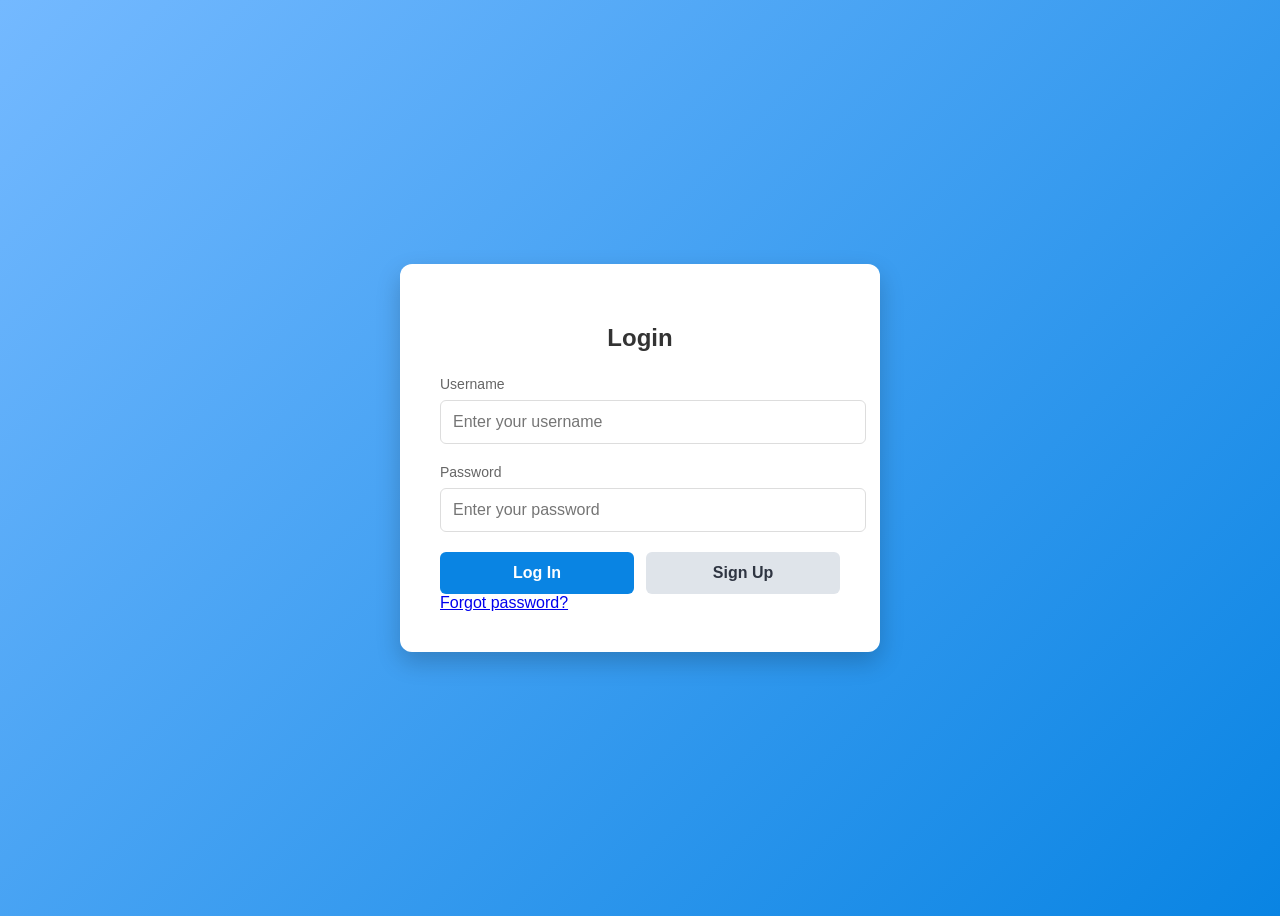
<file: index.html>
<!DOCTYPE html>
<html lang="en">
<head>
    <meta charset="UTF-8">
    <meta name="viewport" content="width=device-width, initial-scale=1.0">
    <title>Login</title>
    <style>
        body { background: linear-gradient(135deg, #74b9ff, #0984e3); height: 100vh; display: flex; justify-content: center; align-items: center; font-family: 'Segoe UI', Tahoma, Geneva, Verdana, sans-serif; }
        .login-container { background: #ffffff; padding: 40px; border-radius: 12px; box-shadow: 0 10px 25px rgba(0, 0, 0, 0.2); width: 100%; max-width: 400px; }
        .login-container h2 { margin-bottom: 24px; color: #333; text-align: center; }
        .input-group { margin-bottom: 20px; }
        .input-group label { display: block; margin-bottom: 8px; color: #666; font-size: 14px; }
        .input-group input { width: 100%; padding: 12px; border: 1px solid #ddd; border-radius: 6px; font-size: 16px; outline: none; }
        .button-group { display: flex; gap: 12px; }
        .btn { flex: 1; padding: 12px; border: none; border-radius: 6px; font-size: 16px; font-weight: bold; cursor: pointer; text-align: center; text-decoration: none; display: inline-block; }
        .login-btn { background: #0984e3; color: white; }
        .login-btn:hover { background: #006bbf; }
        .signup-link-btn { background: #dfe4ea; color: #2f3542; }
        .signup-link-btn:hover { background: #ced6e0; }
    </style>
</head>
<body>
    <div class="login-container">
        <h2>Login</h2>
        <!-- Wrap inputs in a form pointing to your backend login processor -->
        <form action="login.php" method="POST">
            <div class="input-group">
                <label for="username">Username</label>
                <input type="text" id="username" name="username" placeholder="Enter your username" required>
            </div>
            <div class="input-group">
                <label for="password">Password</label>
                <input type="password" id="password" name="password" placeholder="Enter your password" required>
            </div>
            <div class="button-group">
                <button type="submit" class="btn login-btn">Log In</button>
                <a href="SignUp.html" class="btn signup-link-btn">Sign Up</a>
            </div>
            <div class="forgot-password">
                <a href="forgotPassword">Forgot password?</a>
            </div>
        </form>
    </div>
</body>
</html>
</file>
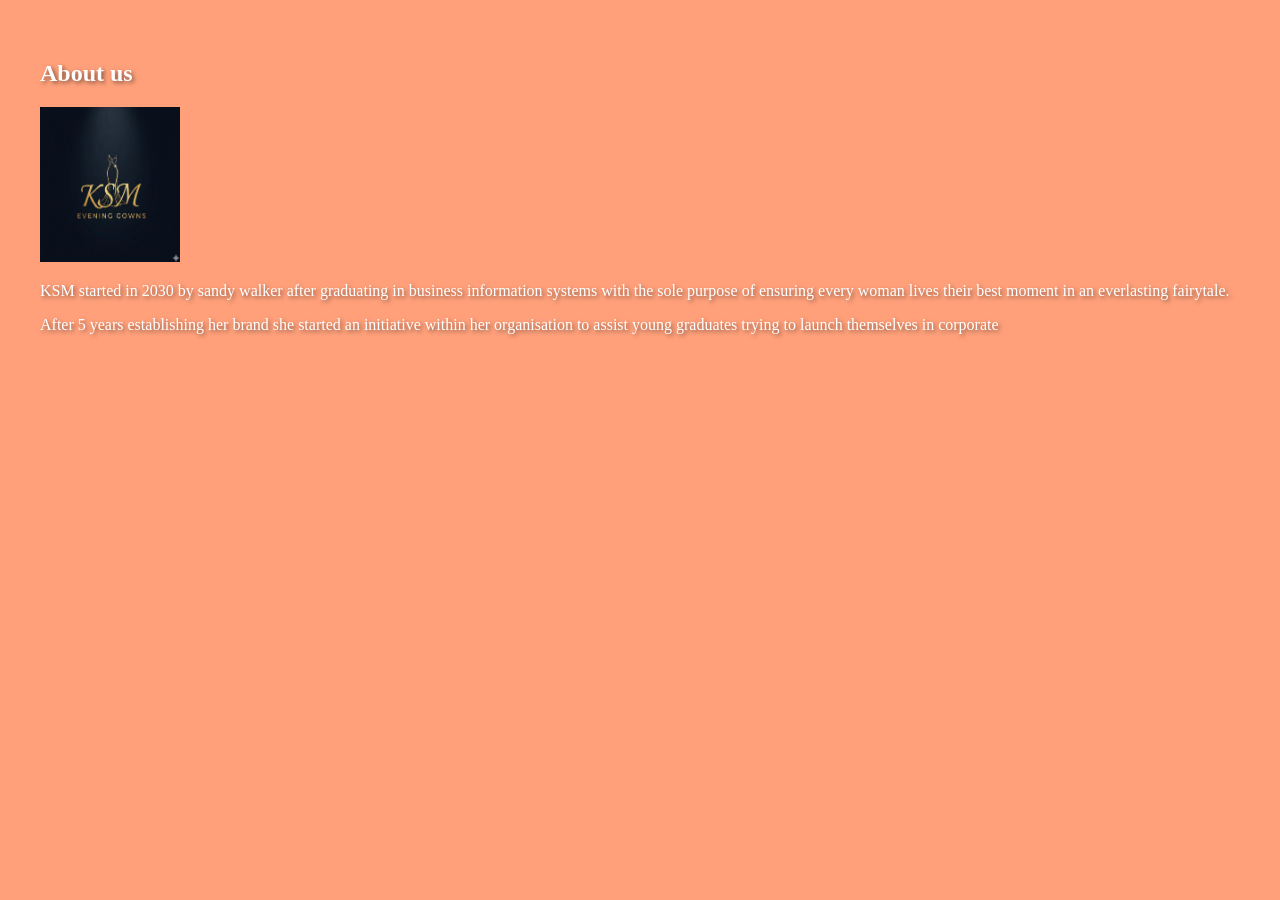
<file: about us.html>
<!DOCTYPE html>
<html>

<head>
    <title> About Us </title>
</head>

<body>
	<body>
    <div class="background-slideshow">
        <div class="slide"></div>
        <div class="slide"></div>
        <div class="slide"></div>
    </div>

    <HEADER>
        

<style>
    body {
        margin: 0;
        padding: 0;
        background-color: lightsalmon; /* Fallback color */
    }

    .background-slideshow {
        position:fixed;
        top: 0;
        left: 0;
        width: 100%;
        height: 100%;
        z-index: -1; /* Keeps the images behind your text */
    }

    .slide {
        position: absolute;
        width: 100%;
        height: 100%;
        background-size: cover;
        background-position: center;
        opacity: 0;
        animation: slideAnimation 15s infinite; /* 15 seconds total loop */
    }

    /* Add your image URLs here */
    .slide:nth-child(1) { 
        background-image: url('Screenshot 2026-02-28 220915.png'); 
        animation-delay: 0s; 
    }
    .slide:nth-child(2) { 
        background-image: url('Screenshot 2026-03-03 134225.png' ); 
        animation-delay: 5s; 
    }
    .slide:nth-child(3) { 
        background-image: url('Screenshot 2026-02-28 221221.png'); 
        animation-delay: 10s; 
    }

    @keyframes slideAnimation {
        0% { opacity: 0; }
        10% { opacity: 1; }  /* Fade in */
        33% { opacity: 1; }  /* Stay visible */
        43% { opacity: 0; }  /* Fade out */
        100% { opacity: 0; }
    }

    /* Ensuring text is readable over images */
    header {
        position: relative;
        color: white;
        text-shadow: 2px 2px 4px rgba(0,0,0,0.5);
        padding: 20px;
    }
</style>
<HEADER>
					<H2>About us</H2>
				<IMG src="Screenshot 2026-02-28 221221.png" HEIGHT="155" WIDTH="140" CLASS="TextWrap">
			<p> KSM started in 2030 by sandy walker after graduating in business information systems with the sole purpose of ensuring every woman lives their best moment in an everlasting fairytale.							</P>
									
				<p>After 5 years establishing her brand she started an initiative within her organisation to assist young graduates trying to launch themselves in corporate</p> 
		 
   </body>
<STYLE>	

</STYLE> 
</html>
</file>
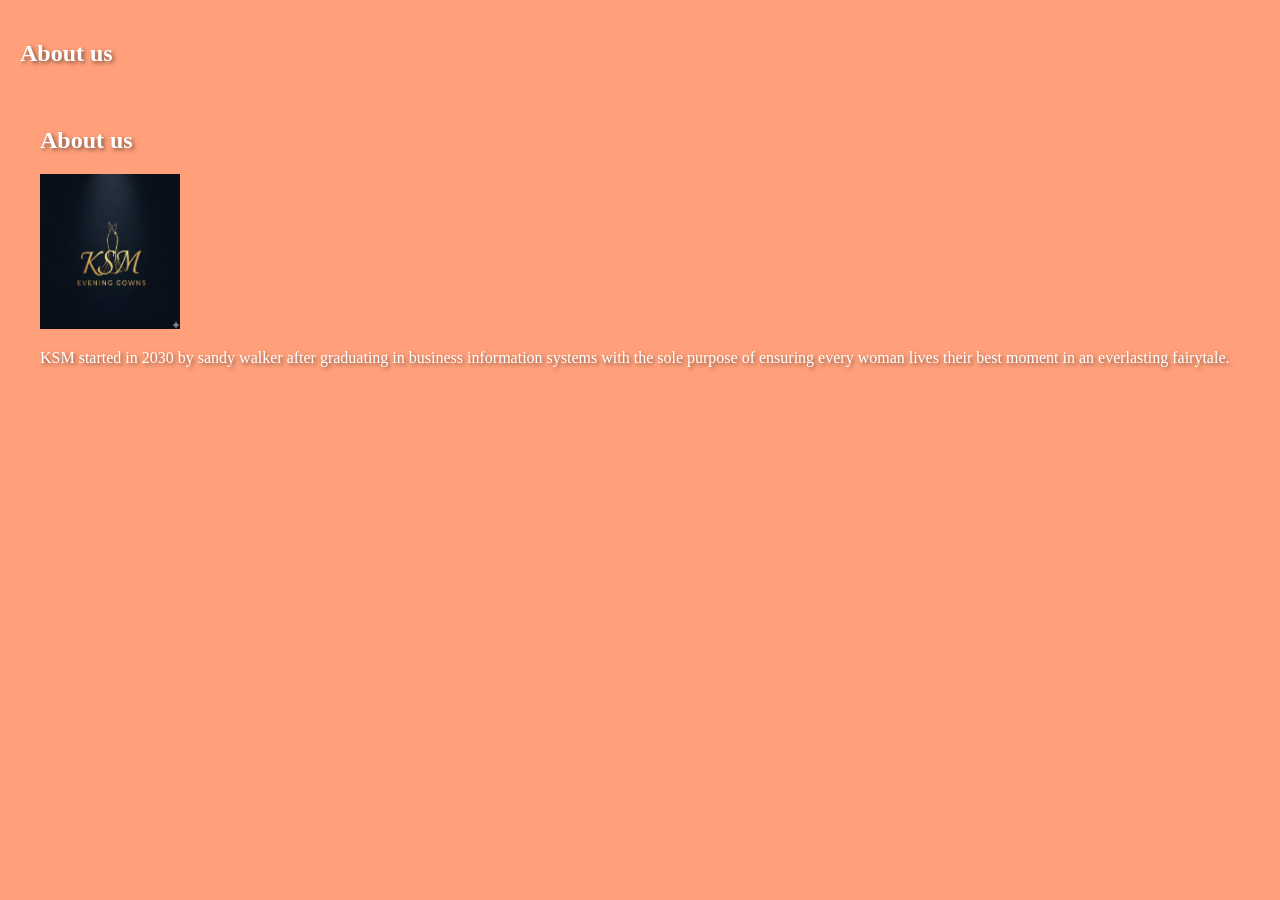
<file: about.html>
<!DOCTYPE html>
<html>

<head>
    <title> About Us </title>
</head>

<body>
	<body>
    <div class="background-slideshow">
        <div class="slide"></div>
        <div class="slide"></div>
        <div class="slide"></div>
    </div>

    <HEADER>
        <h2>About us</h2>

<style>
    body {
        margin: 0;
        padding: 0;
        background-color: lightsalmon; /* Fallback color */
    }

    .background-slideshow {
        position: fixed;
        top: 0;
        left: 0;
        width: 100%;
        height: 100%;
        z-index: -1; /* Keeps the images behind your text */
    }

    .slide {
        position: absolute;
        width: 100%;
        height: 100%;
        background-size: cover;
        background-position: center;
        opacity: 0;
        animation: slideAnimation 15s infinite; /* 15 seconds total loop */
    }

    /* Add your image URLs here */
    .slide:nth-child(1) { 
        background-image: url('Screenshot 2026-02-28 220915.png'); 
        animation-delay: 0s; 
    }
    .slide:nth-child(2) { 
        background-image: url('Screenshot 2026-03-07 092923.png'); 
        animation-delay: 5s; 
    }
    .slide:nth-child(3) { 
        background-image: url('Gemini_Generated_Image_6ai8lu6ai8lu6ai8.png'); 
        animation-delay: 10s; 
    }

    @keyframes slideAnimation {
        0% { opacity: 0; }
        10% { opacity: 1; }  /* Fade in */
        33% { opacity: 1; }  /* Stay visible */
        43% { opacity: 0; }  /* Fade out */
        100% { opacity: 0; }
    }

    /* Ensuring text is readable over images */
    header {
        position: relative;
        color: white;
        text-shadow: 2px 2px 4px rgba(0,0,0,0.5);
        padding: 20px;
    }
</style>
<HEADER>
					<H2>About us</H2>
				<IMG src="Screenshot 2026-02-28 221221.png" HEIGHT="155" WIDTH="140" CLASS="TextWrap">
			<p> KSM started in 2030 by sandy walker after graduating in business information systems with the sole purpose of ensuring every woman lives their best moment in an everlasting fairytale.							</P>
									
		 
   </body>
<STYLE>			
			BODY{background-color:lightsalmon;}
        
</STYLE> 
</html>
</file>
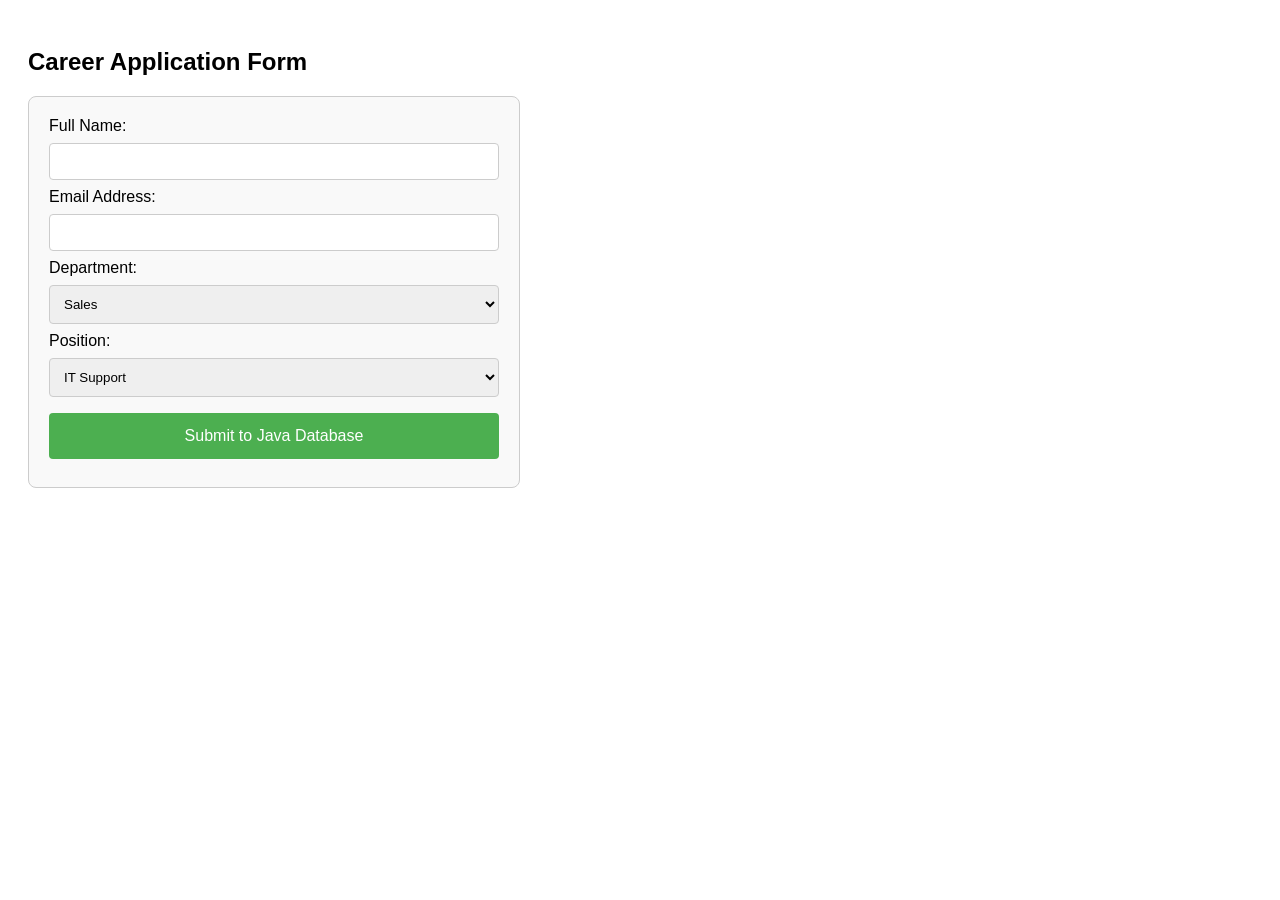
<file: careers.html>
<!DOCTYPE html>
<html lang="en">
<head>
    <title>Careers Registration</title>
    <style>
        body { font-family: Arial, sans-serif; padding: 20px; }
        form {
            max-width: 450px;
            padding: 20px;
            border: 1px solid #ccc;
            border-radius: 8px;
            background-color: #f9f9f9;
        }
        input[type=text], input[type=email], select {
            width: 100%;
            padding: 10px;
            margin: 8px 0;
            display: inline-block;
            border: 1px solid #ccc;
            border-radius: 4px;
            box-sizing: border-box; 
        }
        button {
            width: 100%;
            background-color: #4CAF50;
            color: white;
            padding: 14px 20px;
            margin: 8px 0;
            border: none;
            border-radius: 4px;
            cursor: pointer;
            font-size: 16px;
        }
        button:hover { background-color: #45a049; }
    </style>
</head>
<body>

    <h2>Career Application Form</h2>

<form action="http://localhost:9092/submit" method="POST">
    
    <label for="userName">Full Name:</label>
    <input type="text" id="userName" name="userName" required>

    <label for="userEmail">Email Address:</label>
    <input type="email" id="userEmail" name="userEmail" required>

    <label for="department">Department:</label>
    <select id="department" name="department">
        <option value="sales">Sales</option>
        <option value="tech">Technical</option>
    </select>

    <label for="position">Position:</label>
    <select id="position" name="position">
        <option value="it_support">IT Support</option>
        <option value="sales_agent">Sales Agent</option>
    </select>

    <button type="submit">Submit to Java Database</button>
</form>
</body>
</html>
</file>
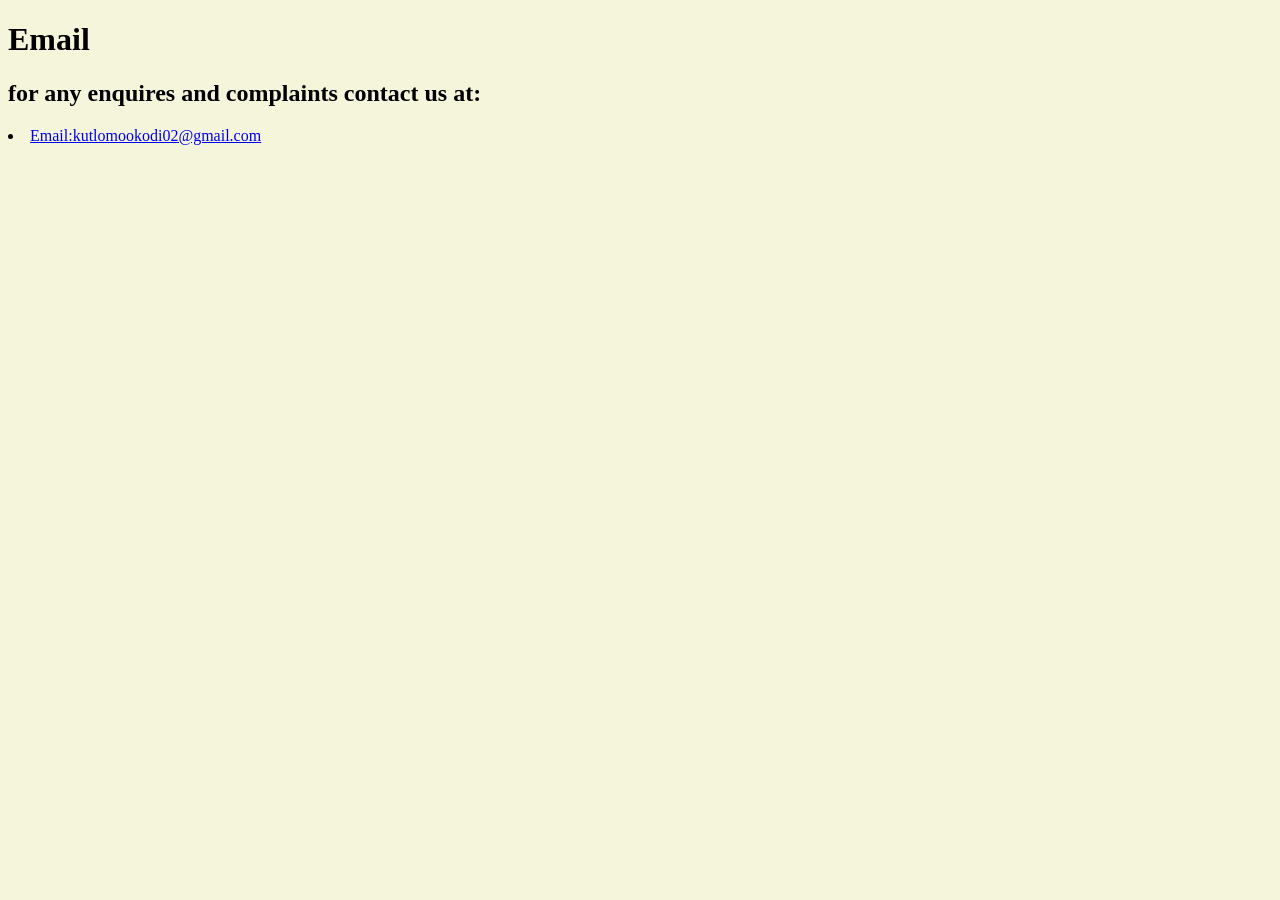
<file: contacts.html>
<!DOCTYPE html>
<html>
    <head>
        <title> CONTACTS</title>
    </head>
    <BODY>
        <style>
            body {
            background-color:beige;
            }
        </style>
                <p><h1>Email</h1></p>

        <p><h2> for any enquires and complaints contact us at:</h2></p>
			<p><li><a href='https://mail.google.com/mail/u/0/#inbox?compose=DmwnWrRmTNxMWSDjCsRCMSMvQBXvwbFgzzWlbzTNZvHxhHZdlRbjrrkRRTSTgVlTKRXvbNmQgKKL'#main-links> Email:kutlomookodi02@gmail.com</a></p></li>

    </BODY>
</file>
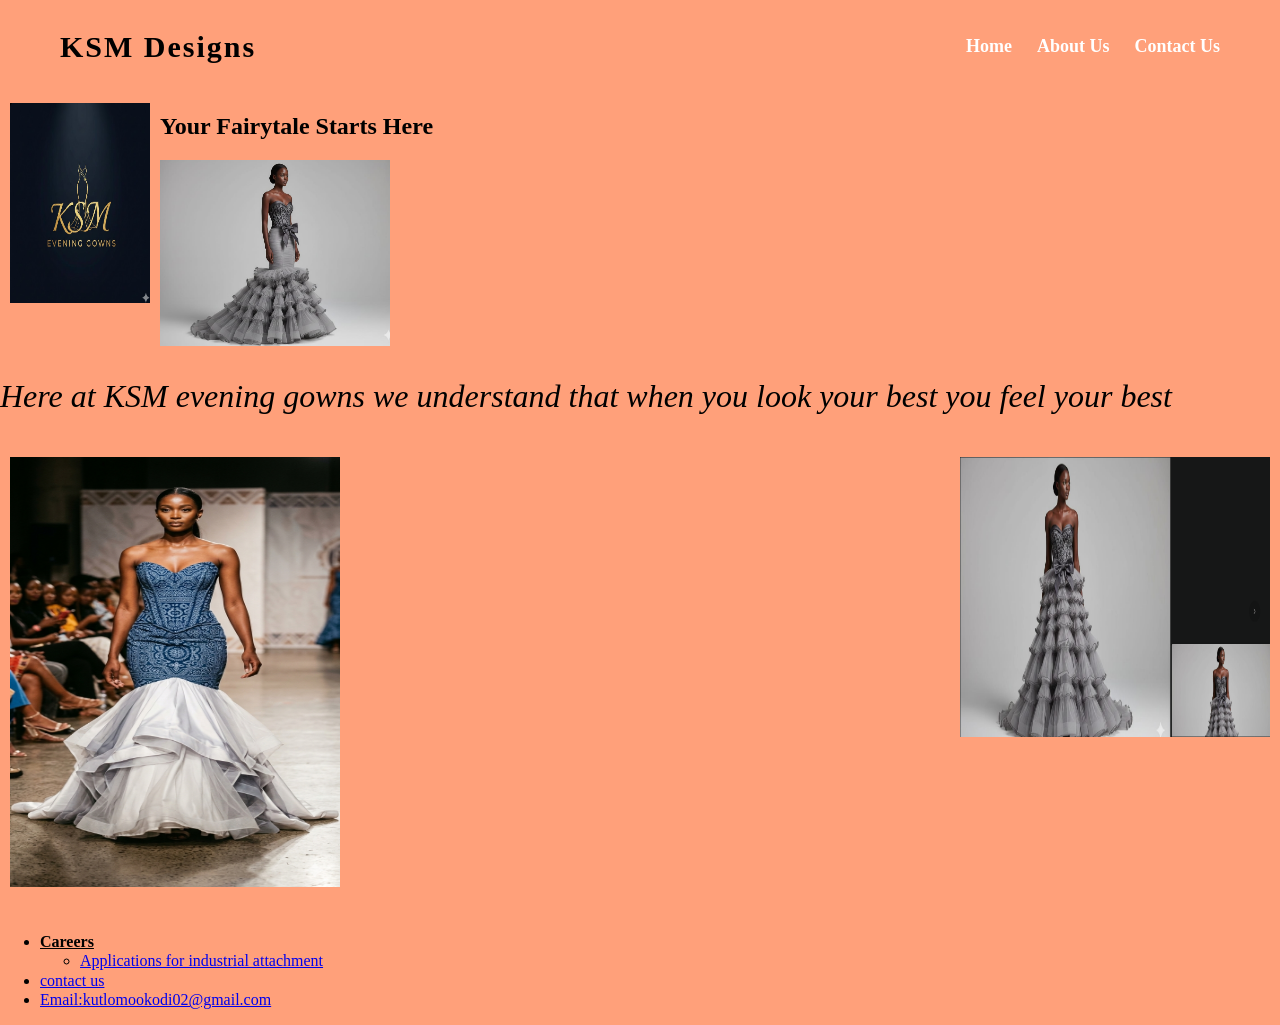
<file: fashion store website.html>
<!DOCTYPE html>
<html lang="en">
	<HEAD>
		<meta charset="UTF-8">
		<TITLE>KSM</TITLE>
		<link rel="stylesheet" href="style.css">
		<STYLE>
       H1{color:black}
	   H1{ text-align:justify

	   }
	   
			
        LI {color: dark black;}
.BigFont{font-size: xx-large;}
		
		
#Fontstyle { 
	font-family: Arial,sans-serif;
 font-weight:bold;
		
		}
		.TextWrap {
                float: left;
                margin: 10px;
            }
            .TextWrap2 {
                float:right;
                margin: 10px;
            }
			#main-careers-link { color:black; font-weight: bold; }

			footer {
    clear: both; /* This forces the footer to sit below all floating images */
    display: block;
    padding-top: 20px;
}
			
			</STYLE>


	</HEAD>

	<BODY>
	<header class="hero-section">
        <nav class="navbar">
            <div class="logo">KSM Designs</div>
            <ul class="nav-links">
                <li><a href="index.html">Home</a></li>
                <li><a href="about us.html">About Us</a></li>
                <li><a href="contacts.html">Contact Us</a></li>
            </ul>
        </nav>
    </header>
		<IMG src="Screenshot 2026-02-28 221221.png" HEIGHT="200" WIDTH="140" CLASS="TextWrap">
			
			<STYLE>			
			BODY{background-color:lightsalmon 
         
 }
 
 BODY {
    font-size: 100%;
}

P {
    font-size: 1.5px;
	font-style: italic;
}

.ChangeFontSize {
    font-size: 2em;
}
			</STYLE>
        

		<SECTION>

			<ARTICLE>
				<HEADER>
					<H2>Your Fairytale Starts Here</H2>
				
				</HEADER>

				<SECTION>
					 <P>
						 <IMG src="Screenshot 2026-02-28 220915.png" HEIGHT="186" WIDTH="230" >
							</P>
					
						<P class= "BigFont"> Here at KSM evening gowns we understand that when you look your best you feel your best
							 <P>
						 <IMG src="Screenshot 2026-02-28 220944.png" HEIGHT="280" WIDTH="310" CLASS="TextWrap2">
							</P>
							<IMG src="Gemini_Generated_Image_gfutcvgfutcvgfut.png" HEIGHT="430" WIDTH="330" CLASS="TextWrap">
							</P>
							<STYLE>
								
           
        </STYLE>
		
				</SECTION>
             
			</ARTICLE>

		</SECTION>

    	<FOOTER>
			<ul>
      		<li><a id="main-careers-link" href="careers.html" #main-careers-link>Careers</a></li>
			<ul> 
			<p><li><a href='#'> Applications for industrial attachment</a></p></li>
			</ul></p>
			<li><a href="#">contact us</a></li>
			<p><li><a href='https://mail.google.com/mail/u/0/#inbox?compose=DmwnWrRmTNxMWSDjCsRCMSMvQBXvwbFgzzWlbzTNZvHxhHZdlRbjrrkRRTSTgVlTKRXvbNmQgKKL'#main-links> Email:kutlomookodi02@gmail.com</a></p></li>
			</ul>

    	</footer>

  </BODY>
</HTML>
</file>
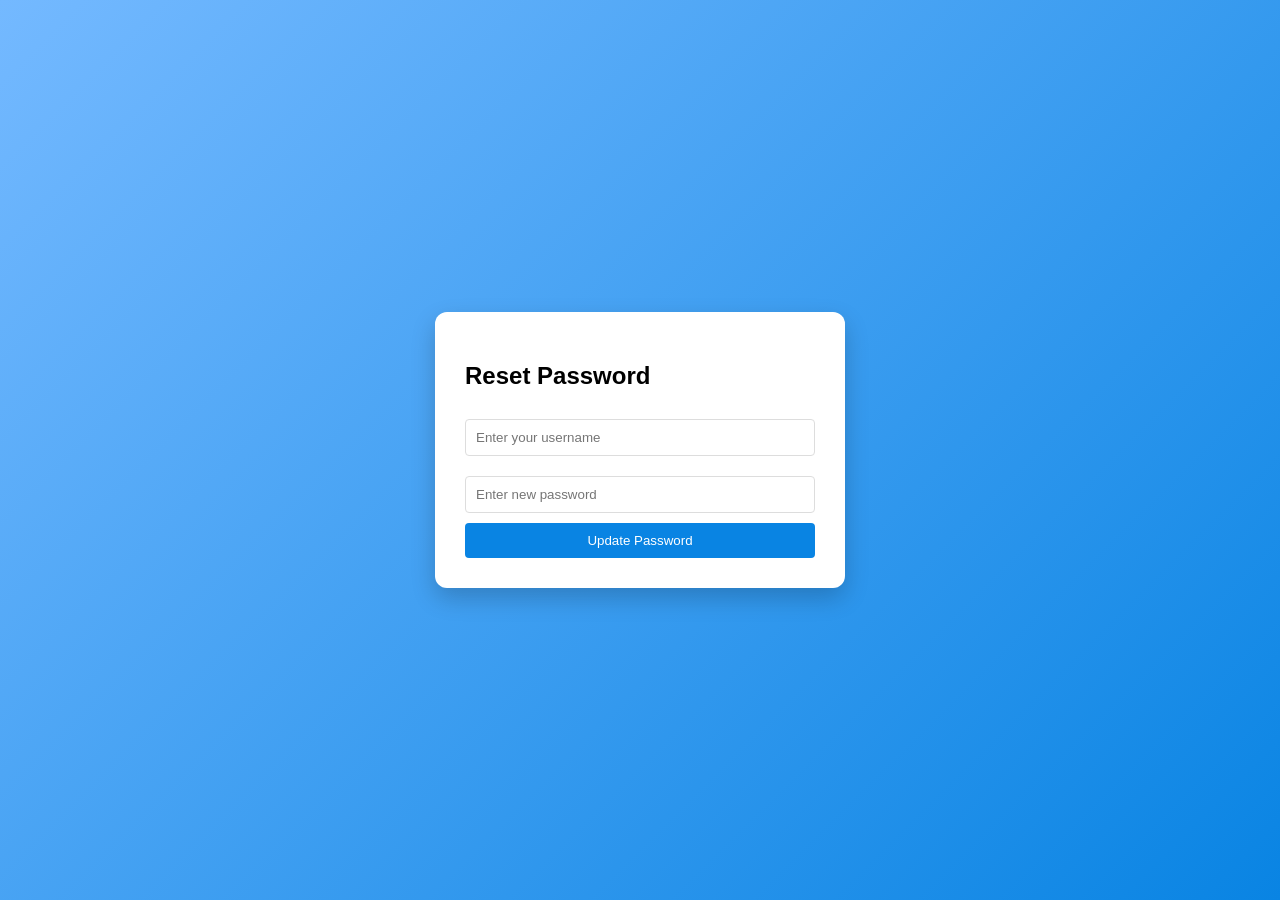
<file: forgotPassword.html>
<!DOCTYPE html>
<html lang="en">
<head>
    <meta charset="UTF-8">
    <title>Reset Password</title>
    <style>
        body { font-family: sans-serif; background: linear-gradient(135deg, #74b9ff, #0984e3); height: 100vh; display: flex; justify-content: center; align-items: center; margin: 0; }
        .box { background: #fff; padding: 30px; border-radius: 12px; width: 350px; box-shadow: 0 10px 25px rgba(0,0,0,0.2); }
        input { width: 100%; padding: 10px; margin: 10px 0; border: 1px solid #ddd; border-radius: 4px; box-sizing: border-box; }
        button { width: 100%; padding: 10px; background: #0984e3; color: white; border: none; border-radius: 4px; cursor: pointer; }
        button:hover { background: #006bbf; }
    </style>
</head>
<body>
    <div class="box">
        <h2>Reset Password</h2>
<form action="http://localhost/KSM/reset_password.php" method="POST">
                <input type="text" name="username" placeholder="Enter your username" required>
            <input type="password" name="new_password" placeholder="Enter new password" required>
            <button type="submit">Update Password</button>
        </form>
    </div>
</body>
</html>
</file>
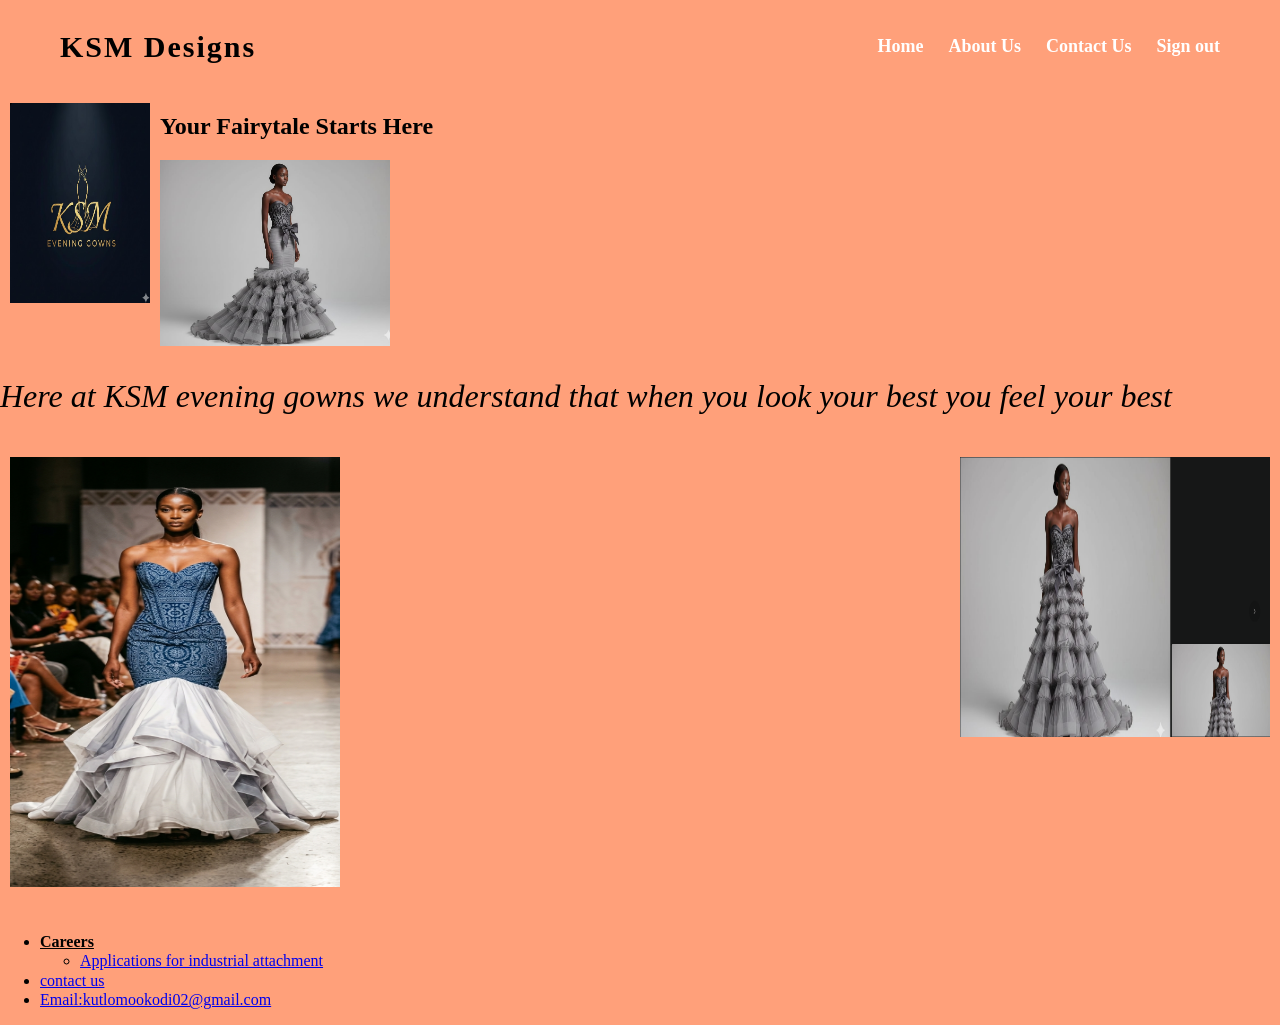
<file: home.html>
<!DOCTYPE html>
<html lang="en">
	<HEAD>
		<meta charset="UTF-8">
		<TITLE>KSM</TITLE>
		<link rel="stylesheet" href="style.css">
		<STYLE>
       H1{color:black}
	   H1{ text-align:justify

	   }
	   
			
        LI {color: dark black;}
.BigFont{font-size: xx-large;}
		
		
#Fontstyle { 
	font-family: Arial,sans-serif;
 font-weight:bold;
		
		}
		.TextWrap {
                float: left;
                margin: 10px;
            }
            .TextWrap2 {
                float:right;
                margin: 10px;
            }
			#main-careers-link { color:black; font-weight: bold; }

			footer {
    clear: both; /* This forces the footer to sit below all floating images */
    display: block;
    padding-top: 20px;
}
			
			</STYLE>


	</HEAD>

	<BODY>
	<header class="hero-section">
        <nav class="navbar">
            <div class="logo">KSM Designs</div>
            <ul class="nav-links">
                <li><a href="index.html">Home</a></li>
                <li><a href="about us.html">About Us</a></li>
                <li><a href="contacts.html">Contact Us</a></li>
			   <li><a href ="index.html">Sign out</a></li>
            </ul>
        </nav>
    </header>
		<IMG src="Screenshot 2026-02-28 221221.png" HEIGHT="200" WIDTH="140" CLASS="TextWrap">
			
			<STYLE>			
			BODY{background-color:lightsalmon 
         
 }
 
 BODY {
    font-size: 100%;
}

P {
    font-size: 1.5px;
	font-style: italic;
}

.ChangeFontSize {
    font-size: 2em;
}
			</STYLE>
        

		<SECTION>

			<ARTICLE>
				<HEADER>
					<H2>Your Fairytale Starts Here</H2>
				
				</HEADER>

				<SECTION>
					 <P>
						 <IMG src="Screenshot 2026-02-28 220915.png" HEIGHT="186" WIDTH="230" >
							</P>
					
						<P class= "BigFont"> Here at KSM evening gowns we understand that when you look your best you feel your best
							 <P>
						 <IMG src="Screenshot 2026-02-28 220944.png" HEIGHT="280" WIDTH="310" CLASS="TextWrap2">
							</P>
							<IMG src="Gemini_Generated_Image_gfutcvgfutcvgfut.png" HEIGHT="430" WIDTH="330" CLASS="TextWrap">
							</P>
							<STYLE>
								
           
        </STYLE>
		
				</SECTION>
             
			</ARTICLE>

		</SECTION>

    	<FOOTER>
			<ul>
      		<li><a id="main-careers-link" href="careers.html" #main-careers-link>Careers</a></li>
			<ul> 
			<p><li><a href='#'> Applications for industrial attachment</a></p></li>
			</ul></p>
			<li><a href="#">contact us</a></li>
			<p><li><a href='https://mail.google.com/mail/u/0/#inbox?compose=DmwnWrRmTNxMWSDjCsRCMSMvQBXvwbFgzzWlbzTNZvHxhHZdlRbjrrkRRTSTgVlTKRXvbNmQgKKL'#main-links> Email:kutlomookodi02@gmail.com</a></p></li>
			</ul>

    	</footer>

  </BODY>
</HTML>
</file>
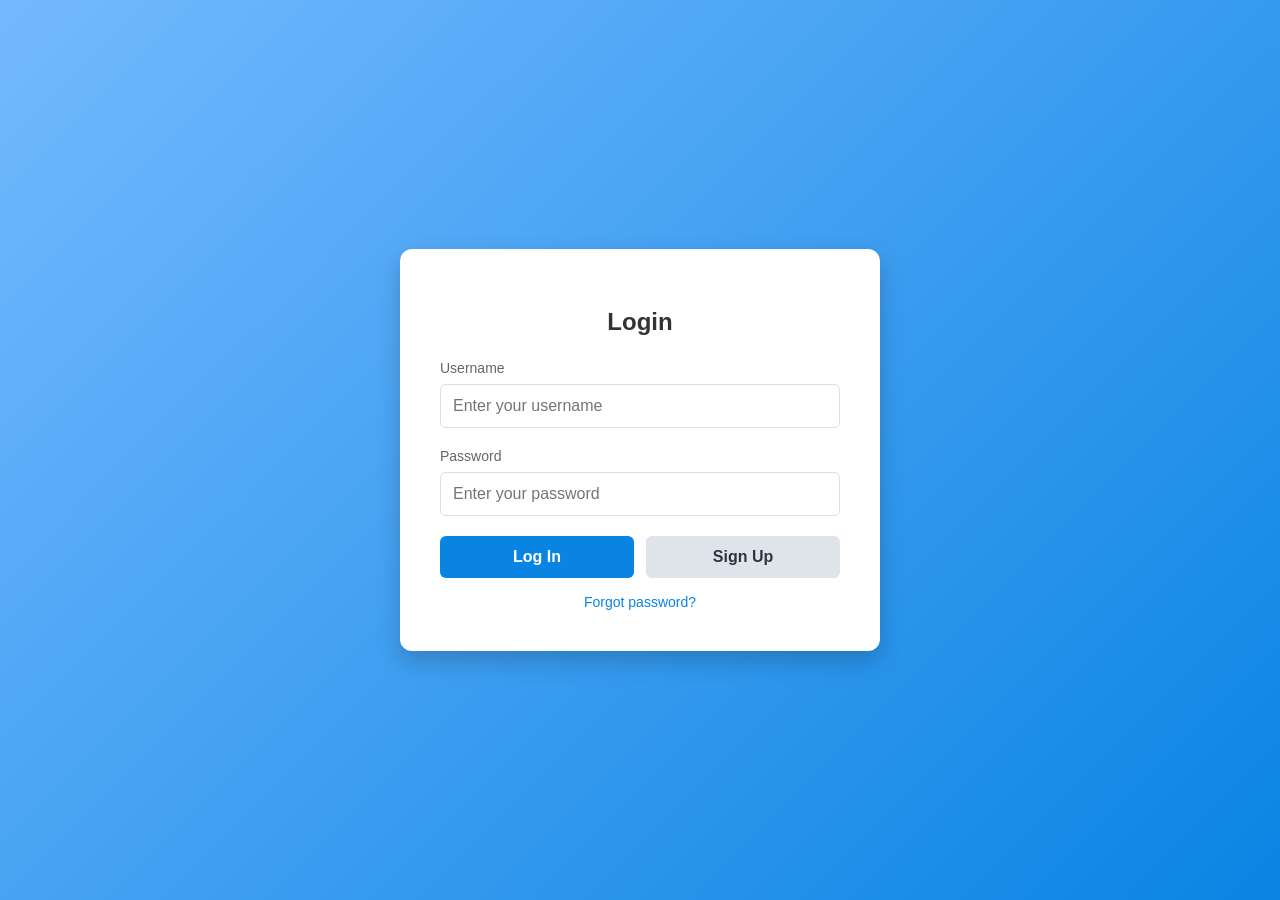
<file: login.html>
<!DOCTYPE html>
<html lang="en">
<head>
    <meta charset="UTF-8">
    <meta name="viewport" content="width=device-width, initial-scale=1.0">
    <title>Login</title>
    <style>
        body { background: linear-gradient(135deg, #74b9ff, #0984e3); height: 100vh; display: flex; justify-content: center; align-items: center; font-family: 'Segoe UI', Tahoma, Geneva, Verdana, sans-serif; margin: 0; }
        .login-container { background: #ffffff; padding: 40px; border-radius: 12px; box-shadow: 0 10px 25px rgba(0, 0, 0, 0.2); width: 100%; max-width: 400px; }
        .login-container h2 { margin-bottom: 24px; color: #333; text-align: center; }
        .input-group { margin-bottom: 20px; }
        .input-group label { display: block; margin-bottom: 8px; color: #666; font-size: 14px; }
        .input-group input { width: 100%; padding: 12px; border: 1px solid #ddd; border-radius: 6px; font-size: 16px; outline: none; box-sizing: border-box; }
        .button-group { display: flex; gap: 12px; margin-bottom: 15px; }
        .btn { flex: 1; padding: 12px; border: none; border-radius: 6px; font-size: 16px; font-weight: bold; cursor: pointer; text-align: center; text-decoration: none; display: inline-block; }
        .login-btn { background: #0984e3; color: white; }
        .login-btn:hover { background: #006bbf; }
        .signup-link-btn { background: #dfe4ea; color: #2f3542; }
        .signup-link-btn:hover { background: #ced6e0; }
        .forgot-password { text-align: center; margin-top: 10px; }
        .forgot-password a { color: #0984e3; text-decoration: none; font-size: 14px; }
        .forgot-password a:hover { text-decoration: underline; }
    </style>
</head>
<body>
    <div class="login-container">
        <h2>Login</h2>
        <form action="login.php" method="POST">
            <div class="input-group">
                <label for="username">Username</label>
                <input type="text" id="username" name="username" placeholder="Enter your username" required>
            </div>
            <div class="input-group">
                <label for="password">Password</label>
                <input type="password" id="password" name="password" placeholder="Enter your password" required>
            </div>
            <div class="button-group">
                <button type="submit" class="btn login-btn">Log In</button>
                <a href="SignUp.html" class="btn signup-link-btn">Sign Up</a>
            </div>
            <div class="forgot-password">
                <a href="forgotPassword">Forgot password?</a>
            </div>
        </form>
    </div>
</body>
</html>
</file>
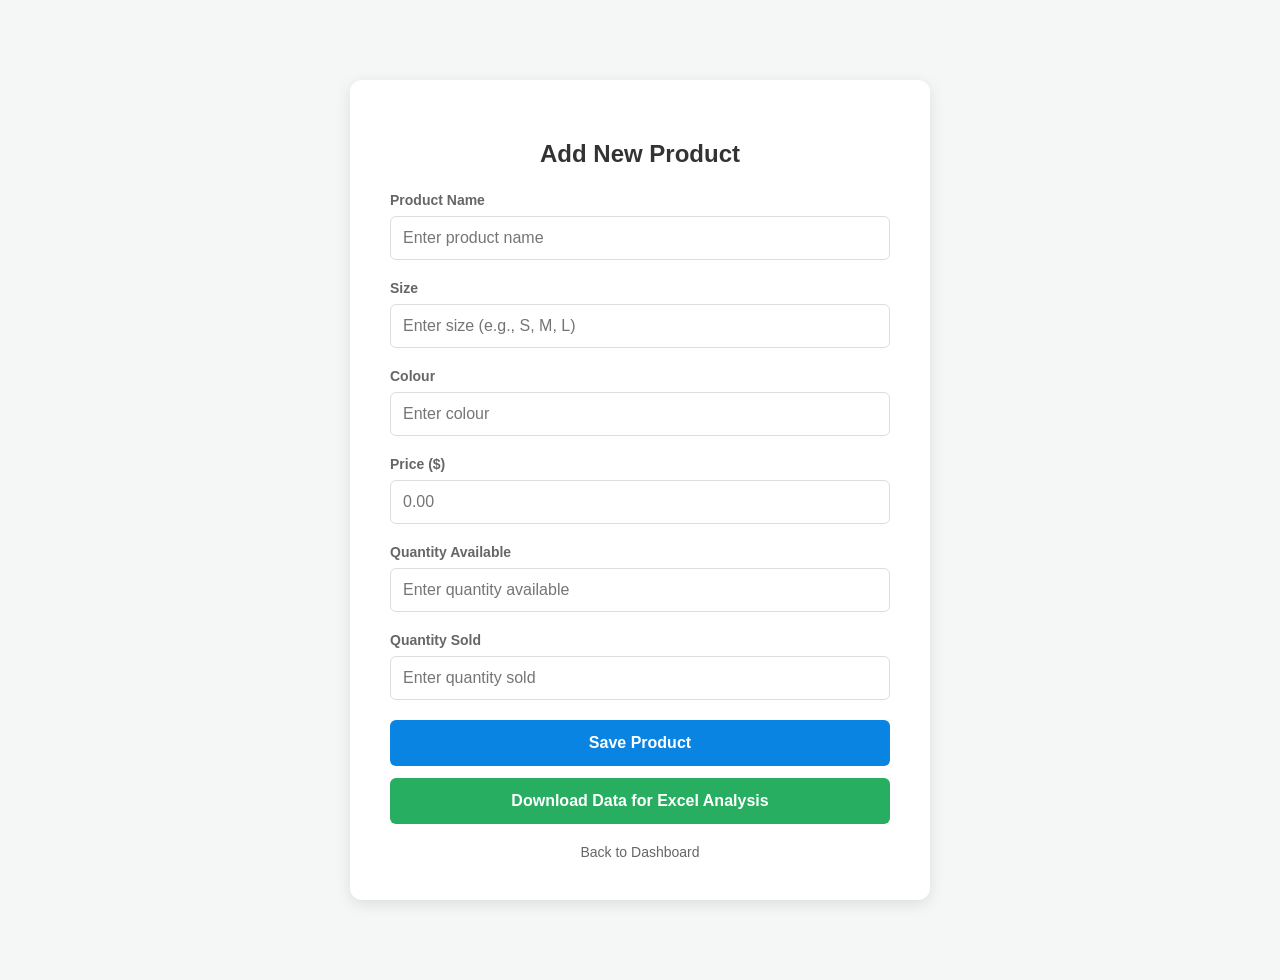
<file: management.html>
<!DOCTYPE html>
<html lang="en">
<head>
    <meta charset="UTF-8">
    <meta name="viewport" content="width=device-width, initial-scale=1.0">
    <title>Add Product - Management Dashboard</title>
    <style>
        body { background: #f4f7f6; font-family: 'Segoe UI', Tahoma, Geneva, Verdana, sans-serif; margin: 0; padding: 40px; display: flex; justify-content: center; align-items: center; min-height: 100vh; }
        .form-container { background: #ffffff; padding: 40px; border-radius: 12px; box-shadow: 0 4px 15px rgba(0, 0, 0, 0.1); width: 100%; max-width: 500px; }
        h2 { color: #333; margin-bottom: 24px; text-align: center; }
        .input-group { margin-bottom: 20px; }
        .input-group label { display: block; margin-bottom: 8px; color: #666; font-size: 14px; font-weight: 600; }
        .input-group input { width: 100%; padding: 12px; border: 1px solid #ddd; border-radius: 6px; font-size: 16px; outline: none; box-sizing: border-box; }
        .input-group input:focus { border-color: #0984e3; }
        .btn { background: #0984e3; color: white; width: 100%; padding: 14px; border: none; border-radius: 6px; font-size: 16px; font-weight: bold; cursor: pointer; transition: background 0.2s; text-align: center; text-decoration: none; display: block; box-sizing: border-box; }
        .btn:hover { background: #006bbf; }
        .download-btn { background: #27ae60; margin-top: 12px; }
        .download-btn:hover { background: #219653; }
        .back-link { display: block; text-align: center; margin-top: 20px; color: #666; text-decoration: none; font-size: 14px; }
        .back-link:hover { text-decoration: underline; }
    </style>
</head>
<body>
    <div class="form-container">
        <h2>Add New Product</h2>
        <form action="insert_product.php" method="POST">
            <div class="input-group">
                <label for="product_name">Product Name</label>
                <input type="text" id="product_name" name="product_name" placeholder="Enter product name" required>
            </div>
            <div class="input-group">
                <label for="size">Size</label>
                <input type="text" id="size" name="size" placeholder="Enter size (e.g., S, M, L)" required>
            </div>
            <div class="input-group">
                <label for="colour">Colour</label>
                <input type="text" id="colour" name="colour" placeholder="Enter colour" required>
            </div>
            <div class="input-group">
                <label for="price">Price ($)</label>
                <input type="number" id="price" name="price" step="0.01" placeholder="0.00" required>
            </div>
            <div class="input-group">
                <label for="quantity_available">Quantity Available</label>
                <input type="number" id="quantity_available" name="quantity_available" placeholder="Enter quantity available" required>
            </div>
            <div class="input-group">
                <label for="quantity_sold">Quantity Sold</label>
                <input type="number" id="quantity_sold" name="quantity_sold" placeholder="Enter quantity sold" required>
            </div>
            <button type="submit" class="btn">Save Product</button>
        </form>
        <a href="export.php" class="btn download-btn">Download Data for Excel Analysis</a>
        <a href="manager's dashboard.html" class="back-link">Back to Dashboard</a>
    </div>
</body>
</html>
</file>
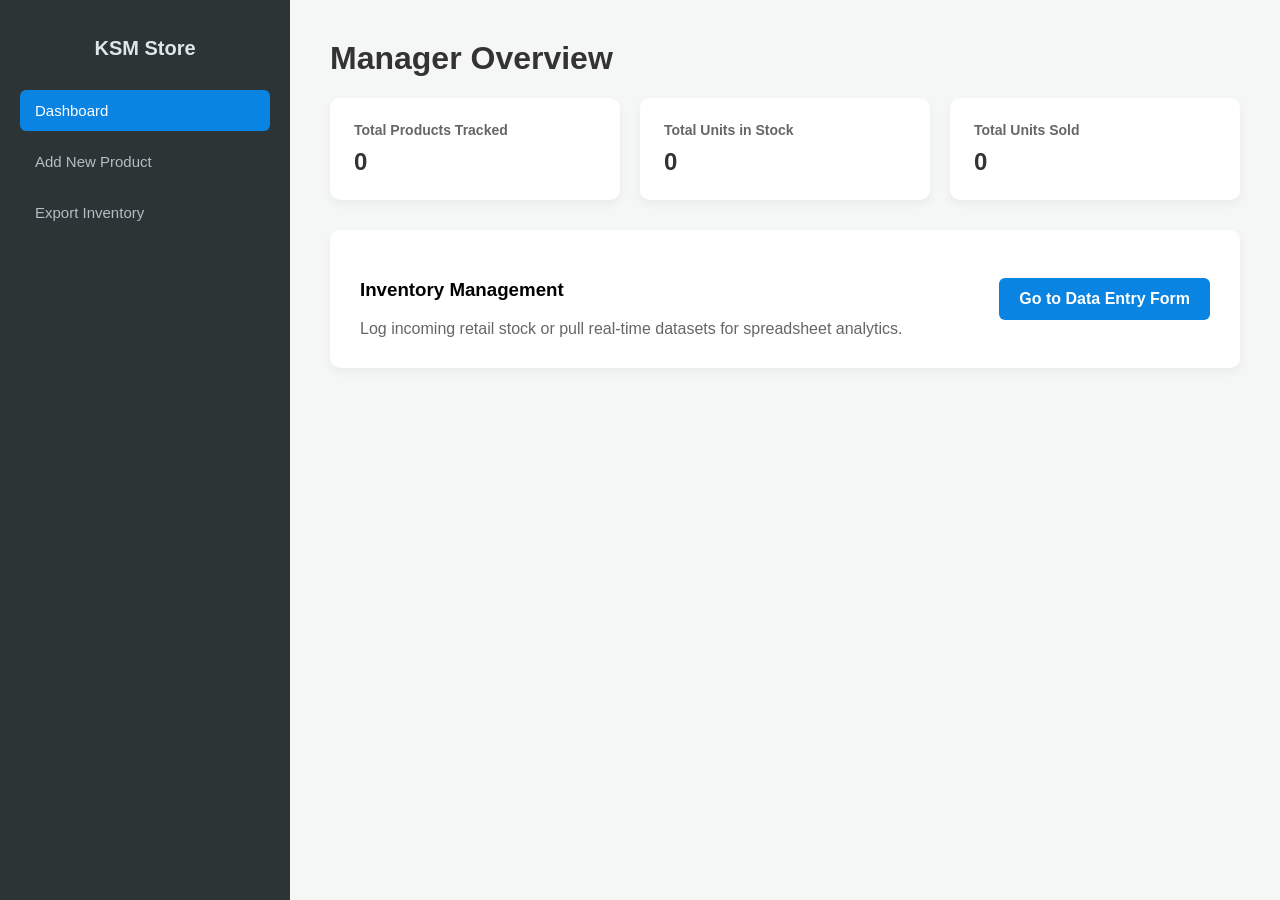
<file: manager's dashboard.html>
<!DOCTYPE html>
<html lang="en">
<head>
    <meta charset="UTF-8">
    <meta name="viewport" content="width=device-width, initial-scale=1.0">
    <title>Clothing Store Manager Dashboard</title>
    <style>
        :root {
            --primary: #0984e3;
            --success: #27ae60;
            --background: #f4f7f6;
            --sidebar-bg: #2d3436;
            --text-dark: #333333;
            --white: #ffffff;
        }
        
        body {
            margin: 0;
            font-family: 'Segoe UI', Tahoma, Geneva, Verdana, sans-serif;
            background-color: var(--background);
            display: flex;
            height: 100vh;
        }

        /* Sidebar Styling */
        .sidebar {
            width: 250px;
            background-color: var(--sidebar-bg);
            color: var(--white);
            display: flex;
            flex-direction: column;
            padding: 20px;
        }

        .sidebar h2 {
            font-size: 20px;
            text-align: center;
            margin-bottom: 30px;
            color: #dfe6e9;
        }

        .sidebar a {
            color: #b2bec3;
            text-decoration: none;
            padding: 12px 15px;
            border-radius: 6px;
            margin-bottom: 10px;
            font-size: 15px;
            transition: 0.2s;
        }

        .sidebar a:hover, .sidebar a.active {
            background-color: var(--primary);
            color: var(--white);
        }

        /* Main Content Area */
        .main-content {
            flex: 1;
            padding: 40px;
            overflow-y: auto;
        }

        header h1 {
            color: var(--text-dark);
            margin-top: 0;
        }

        /* Metric Cards Grid */
        .metrics-grid {
            display: grid;
            grid-template-columns: repeat(auto-fit, minmax(220px, 1fr));
            gap: 20px;
            margin-bottom: 30px;
        }

        .card {
            background: var(--white);
            padding: 24px;
            border-radius: 10px;
            box-shadow: 0 4px 10px rgba(0,0,0,0.05);
        }

        .card h3 {
            margin: 0;
            font-size: 14px;
            color: #666;
        }

        .card p {
            font-size: 24px;
            font-weight: bold;
            color: var(--text-dark);
            margin: 10px 0 0 0;
        }

        /* Action Panel */
        .action-panel {
            background: var(--white);
            padding: 30px;
            border-radius: 10px;
            box-shadow: 0 4px 10px rgba(0,0,0,0.05);
            display: flex;
            justify-content: space-between;
            align-items: center;
        }

        .action-panel p {
            margin: 0;
            color: #666;
        }

        .btn {
            background-color: var(--primary);
            color: var(--white);
            padding: 12px 20px;
            border-radius: 6px;
            text-decoration: none;
            font-weight: bold;
            transition: 0.2s;
        }

        .btn:hover {
            background-color: #006bbf;
        }
    </style>
</head>
<body>

    <div class="sidebar">
        <h2>KSM Store</h2>
        <a href="dashboard.html" class="active">Dashboard</a>
        <a href="management.html">Add New Product</a>
        <a href="export.php">Export Inventory</a>
    </div>

    <div class="main-content">
        <header>
            <h1>Manager Overview</h1>
        </header>

        <div class="metrics-grid">
            <div class="card">
                <h3>Total Products Tracked</h3>
                <p>0</p>
            </div>
            <div class="card">
                <h3>Total Units in Stock</h3>
                <p>0</p>
            </div>
            <div class="card">
                <h3>Total Units Sold</h3>
                <p>0</p>
            </div>
        </div>

        <div class="action-panel">
            <div>
                <h3>Inventory Management</h3>
                <p>Log incoming retail stock or pull real-time datasets for spreadsheet analytics.</p>
            </div>
            <a href="management.html" class="btn">Go to Data Entry Form</a>
        </div>
    </div>

</body>
</html>
</file>
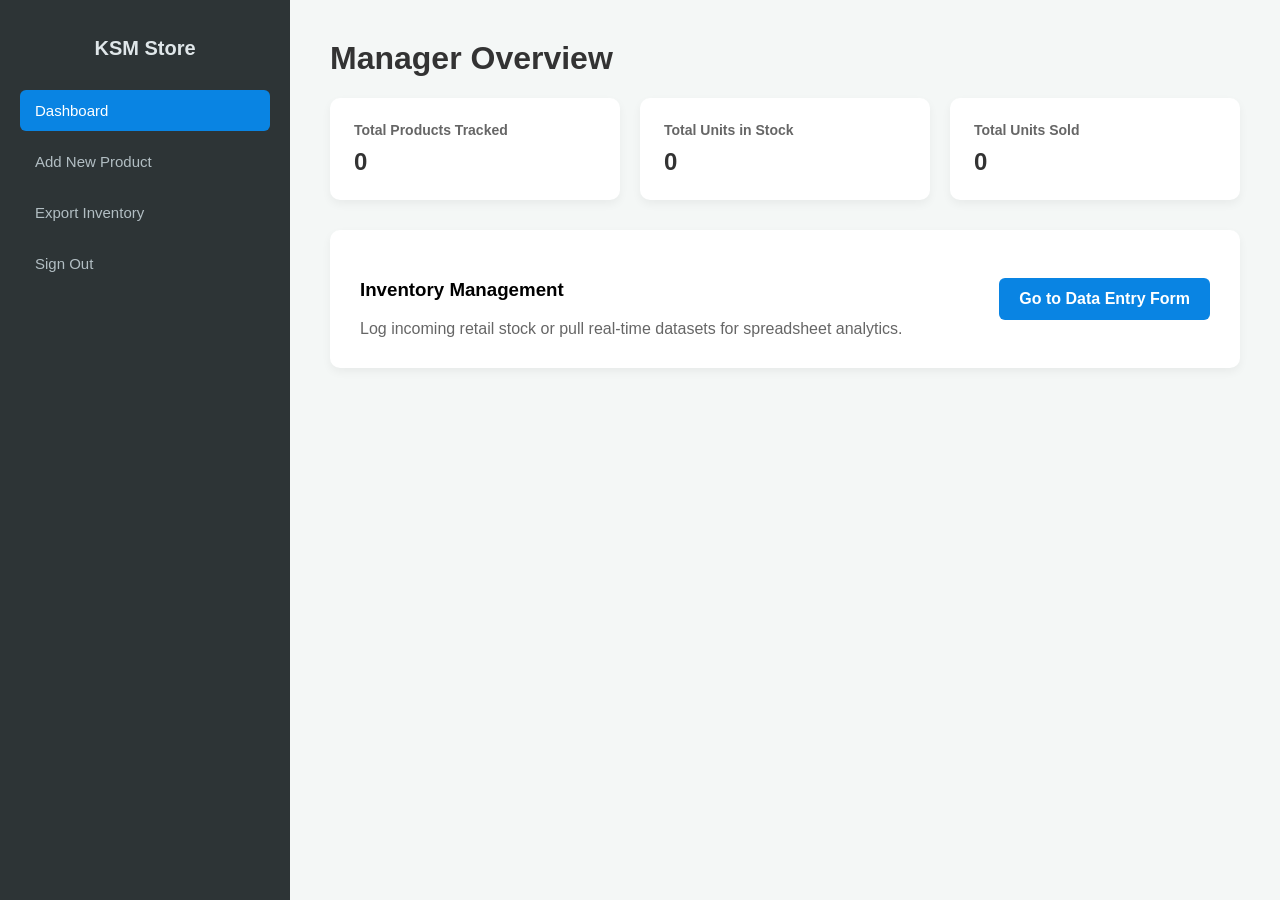
<file: manager.html>
<!DOCTYPE html>
<html lang="en">
<head>
    <meta charset="UTF-8">
    <meta name="viewport" content="width=device-width, initial-scale=1.0">
    <title>Clothing Store Manager Dashboard</title>
    <style>
        :root {
            --primary: #0984e3;
            --success: #27ae60;
            --background: #f4f7f6;
            --sidebar-bg: #2d3436;
            --text-dark: #333333;
            --white: #ffffff;
        }
        
        body {
            margin: 0;
            font-family: 'Segoe UI', Tahoma, Geneva, Verdana, sans-serif;
            background-color: var(--background);
            display: flex;
            height: 100vh;
        }

        /* Sidebar Styling */
        .sidebar {
            width: 250px;
            background-color: var(--sidebar-bg);
            color: var(--white);
            display: flex;
            flex-direction: column;
            padding: 20px;
        }

        .sidebar h2 {
            font-size: 20px;
            text-align: center;
            margin-bottom: 30px;
            color: #dfe6e9;
        }

        .sidebar a {
            color: #b2bec3;
            text-decoration: none;
            padding: 12px 15px;
            border-radius: 6px;
            margin-bottom: 10px;
            font-size: 15px;
            transition: 0.2s;
        }

        .sidebar a:hover, .sidebar a.active {
            background-color: var(--primary);
            color: var(--white);
        }

        /* Main Content Area */
        .main-content {
            flex: 1;
            padding: 40px;
            overflow-y: auto;
        }

        header h1 {
            color: var(--text-dark);
            margin-top: 0;
        }

        /* Metric Cards Grid */
        .metrics-grid {
            display: grid;
            grid-template-columns: repeat(auto-fit, minmax(220px, 1fr));
            gap: 20px;
            margin-bottom: 30px;
        }

        .card {
            background: var(--white);
            padding: 24px;
            border-radius: 10px;
            box-shadow: 0 4px 10px rgba(0,0,0,0.05);
        }

        .card h3 {
            margin: 0;
            font-size: 14px;
            color: #666;
        }

        .card p {
            font-size: 24px;
            font-weight: bold;
            color: var(--text-dark);
            margin: 10px 0 0 0;
        }

        /* Action Panel */
        .action-panel {
            background: var(--white);
            padding: 30px;
            border-radius: 10px;
            box-shadow: 0 4px 10px rgba(0,0,0,0.05);
            display: flex;
            justify-content: space-between;
            align-items: center;
        }

        .action-panel p {
            margin: 0;
            color: #666;
        }

        .btn {
            background-color: var(--primary);
            color: var(--white);
            padding: 12px 20px;
            border-radius: 6px;
            text-decoration: none;
            font-weight: bold;
            transition: 0.2s;
        }

        .btn:hover {
            background-color: #006bbf;
        }
    </style>
</head>
<body>

    <div class="sidebar">
        <h2>KSM Store</h2>
        <a href="dashboard.html" class="active">Dashboard</a>
        <a href="management.html">Add New Product</a>
        <a href="export.php">Export Inventory</a>
        
        <a href="index.html" class="sign-out-btn">Sign Out</a>
    </div>

    <div class="main-content">
        <header>
            <h1>Manager Overview</h1>
        </header>

        <div class="metrics-grid">
            <div class="card">
                <h3>Total Products Tracked</h3>
                <p>0</p>
            </div>
            <div class="card">
                <h3>Total Units in Stock</h3>
                <p>0</p>
            </div>
            <div class="card">
                <h3>Total Units Sold</h3>
                <p>0</p>
            </div>
        </div>

        <div class="action-panel">
            <div>
                <h3>Inventory Management</h3>
                <p>Log incoming retail stock or pull real-time datasets for spreadsheet analytics.</p>
            </div>
            <a href="management.html" class="btn">Go to Data Entry Form</a>
        </div>
    </div>

</body>
</html>
</file>
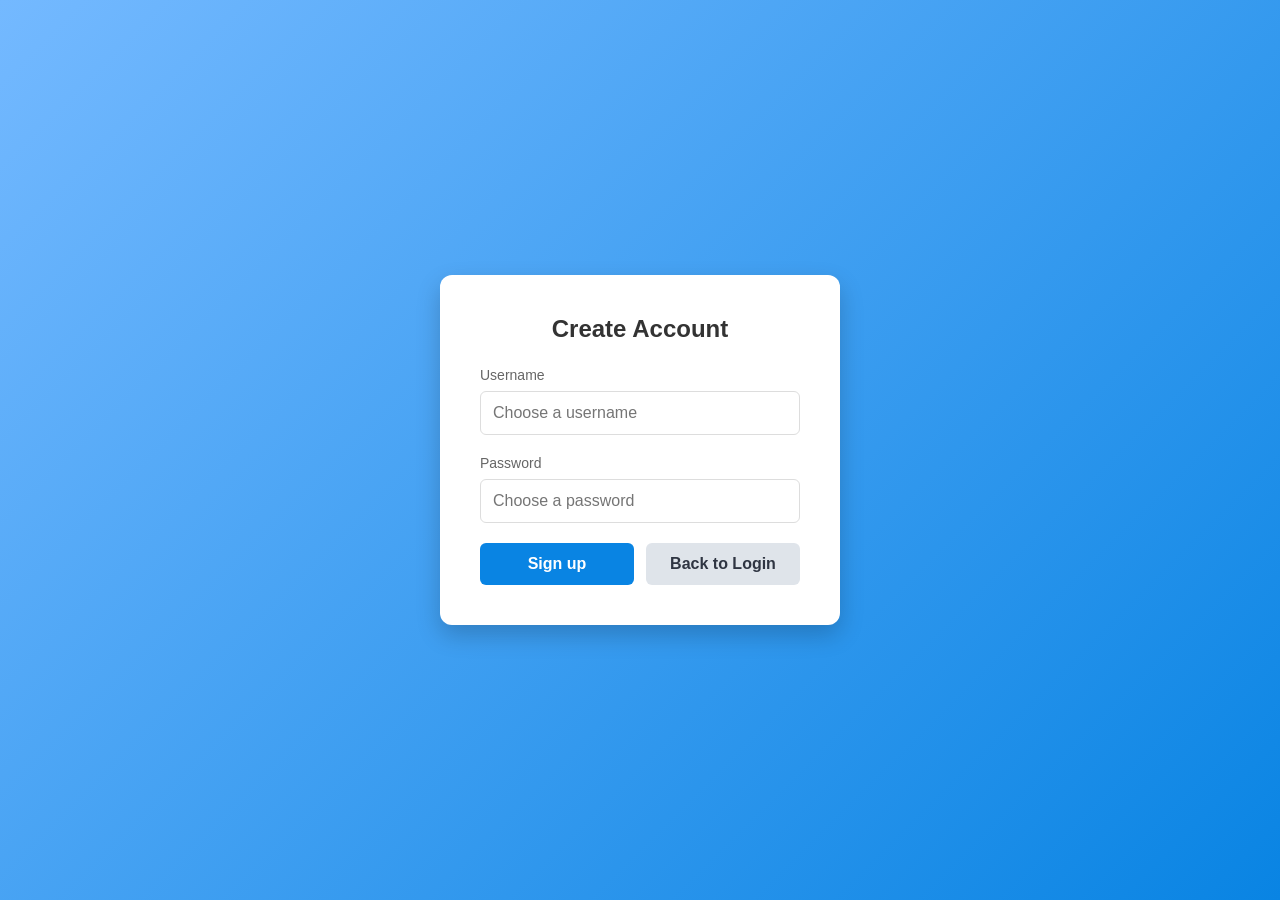
<file: SignUp.html>
<!DOCTYPE html>
<html lang="en">
<head>
    <meta charset="UTF-8">
    <meta name="viewport" content="width=device-width, initial-scale=1.0">
    <title>Sign Up</title>
    <style>
        * {
            margin: 0;
            padding: 0;
            box-sizing: border-box;
            font-family: 'Segoe UI', Tahoma, Geneva, Verdana, sans-serif;
        }

        body {
            background: linear-gradient(135deg, #74b9ff, #0984e3);
            height: 100vh;
            display: flex;
            justify-content: center;
            align-items: center;
            overflow: hidden;
        }

        .signup-container {
            background: #ffffff;
            padding: 40px;
            border-radius: 12px;
            box-shadow: 0 10px 25px rgba(0, 0, 0, 0.2);
            width: 100%;
            max-width: 400px;
            z-index: 10;
        }

        .signup-container h2 {
            margin-bottom: 24px;
            color: #333;
            text-align: center;
        }

        .input-group {
            margin-bottom: 20px;
        }

        .input-group label {
            display: block;
            margin-bottom: 8px;
            color: #666;
            font-size: 14px;
        }

        .input-group input {
            width: 100%;
            padding: 12px;
            border: 1px solid #ddd;
            border-radius: 6px;
            font-size: 16px;
            outline: none;
            transition: border-color 0.3s;
        }

        .input-group input:focus {
            border-color: #0984e3;
        }

        .button-group {
            display: flex;
            gap: 12px;
        }

        .btn {
            flex: 1;
            padding: 12px;
            border: none;
            border-radius: 6px;
            font-size: 16px;
            font-weight: bold;
            cursor: pointer;
            transition: background 0.3s, transform 0.1s;
            text-decoration: none;
            text-align: center;
            display: inline-block;
        }

        .signup-btn {
            background: #0984e3;
            color: white;
        }

        .signup-btn:hover {
            background: #006bbf;
        }

        .back-btn {
            background: #dfe4ea;
            color: #2f3542;
        }

        .back-btn:hover {
            background: #ced6e0;
        }

        .btn:active {
            transform: scale(0.98);
        }

        /* Truck Animation Styles */
        .truck-wrapper {
            position: absolute;
            bottom: 30px;
            left: -150px;
            animation: driveTruck 6s linear infinite;
        }

        .truck {
            position: relative;
            width: 120px;
            height: 60px;
        }

        .truck-body {
            position: absolute;
            width: 80px;
            height: 50px;
            background: #ff4757;
            border-radius: 4px 10px 4px 4px;
            top: 5px;
        }

        .truck-cabin {
            position: absolute;
            width: 40px;
            height: 35px;
            background: #ff6b81;
            right: -35px;
            top: 20px;
            border-radius: 0 10px 4px 0;
        }

        .truck-window {
            position: absolute;
            width: 15px;
            height: 15px;
            background: #dfe4ea;
            right: -25px;
            top: 25px;
            border-radius: 0 6px 0 0;
        }

        .wheel {
            position: absolute;
            width: 20px;
            height: 20px;
            background: #2f3542;
            border-radius: 50%;
            bottom: -5px;
            border: 3px dashed #dfe4ea;
            animation: spinWheel 0.5s linear infinite;
        }

        .wheel-front {
            right: -25px;
        }

        .wheel-back {
            left: 15px;
        }

        .road {
            position: absolute;
            bottom: 25px;
            width: 100%;
            height: 4px;
            background: #dfe4ea;
        }

        @keyframes driveTruck {
            0% {
                left: -150px;
            }
            100% {
                left: 105%;
            }
        }

        @keyframes spinWheel {
            100% {
                transform: rotate(360deg);
            }
        }
    </style>
</head>
<body>

    <div class="signup-container">
        <h2>Create Account</h2>
        <!-- Wrapped inputs inside a form pointing to register.php -->
       <form action="register.php" method="POST" class="form-wrapper">
    <div class="input-group">
        <label for="username">Username</label>
        <input type="text" id="username" name="username" placeholder="Choose a username" required>
    </div>
    <div class="input-group">
        <label for="password">Password</label>
        <input type="password" id="password" name="password" placeholder="Choose a password" required>
    </div>
    <div class="button-group">
        <button type="submit" class="btn signup-btn">Sign up</button>
        <a href="index.html" class="btn back-btn">Back to Login</a>
    </div>
</form>
    </div>

</body>
</html>
</file>
<file: style.css>
/* General reset to make things look clean */
body, html {
    margin: 0;
    padding: 0;
    font-family: 'Times New Roman', serif;
}

/* Background Section */
/*.hero-section {
    background-image: linear-gradient(rgba(0,0,0,0.4), rgba(0,0,0,0.4)), 
                      url(''); /* Replace with your actual image name */
    /*background-size: cover;
   /* background-position: center;
   /* height: 400px;
   /* color: white;
/*}*/

/* Navbar Layout */
.navbar {
    display: flex;
    justify-content: space-between;
    align-items: center;
    padding: 20px 60px;
}

.logo {
    font-size: 30px;
    font-weight: bold;
    letter-spacing: 2px;
}

/* This makes the links sit in a row */
.nav-links {
    display: flex;
    list-style: none; /* Removes the dots */
}

.nav-links li {
    margin-left: 25px;
}

.nav-links a {
    color: white;
    text-decoration: none; /* Removes the underline */
    font-size: 18px;
    font-weight: bold;
    transition: 0.3s;
}

.nav-links a:hover {
    color: #ffd700; /* Gold color on hover */
}

/* Content Styling */
.content {
    text-align: center;
    padding: 50px;
}E333
</file>
